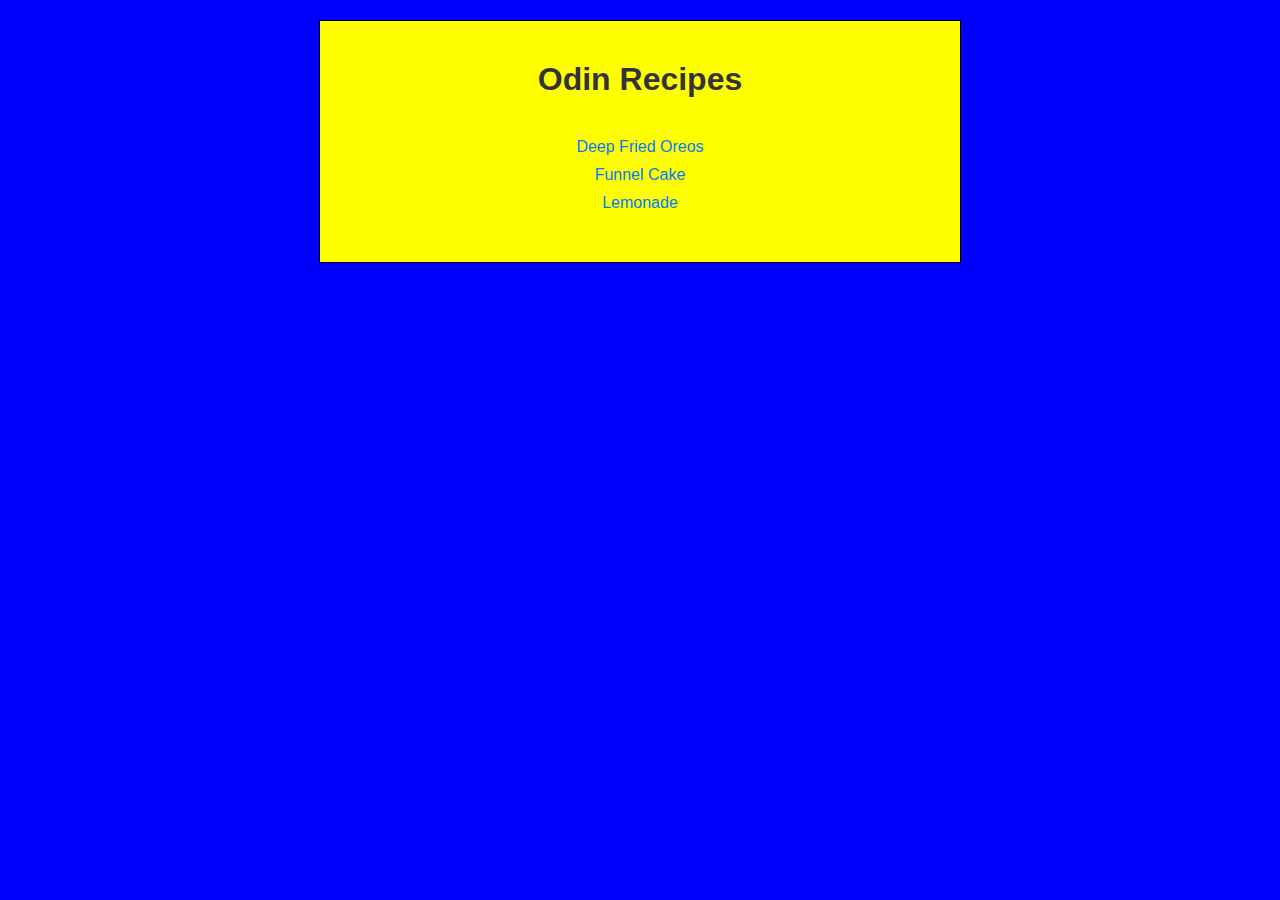
<file: index.html>
<!DOCTYPE html>
<html lang="en">
    <head>
        <meta charset="utf-8">
        <link rel="stylesheet" href="style.css">
        <title>Odin Recipes</title>
    </head>
    <body>
        <div class="container">
            <h1>Odin Recipes</h1>
            <ul>
                <li><a href="recipes/deep-fried-oreos.html">Deep Fried Oreos</a></li>
                <li><a href="recipes/funnel-cake.html">Funnel Cake</a></li>
                <li><a href="recipes/lemonade.html">Lemonade</a></li>
            </ul>
        </div>
    </body>
</html>
</file>
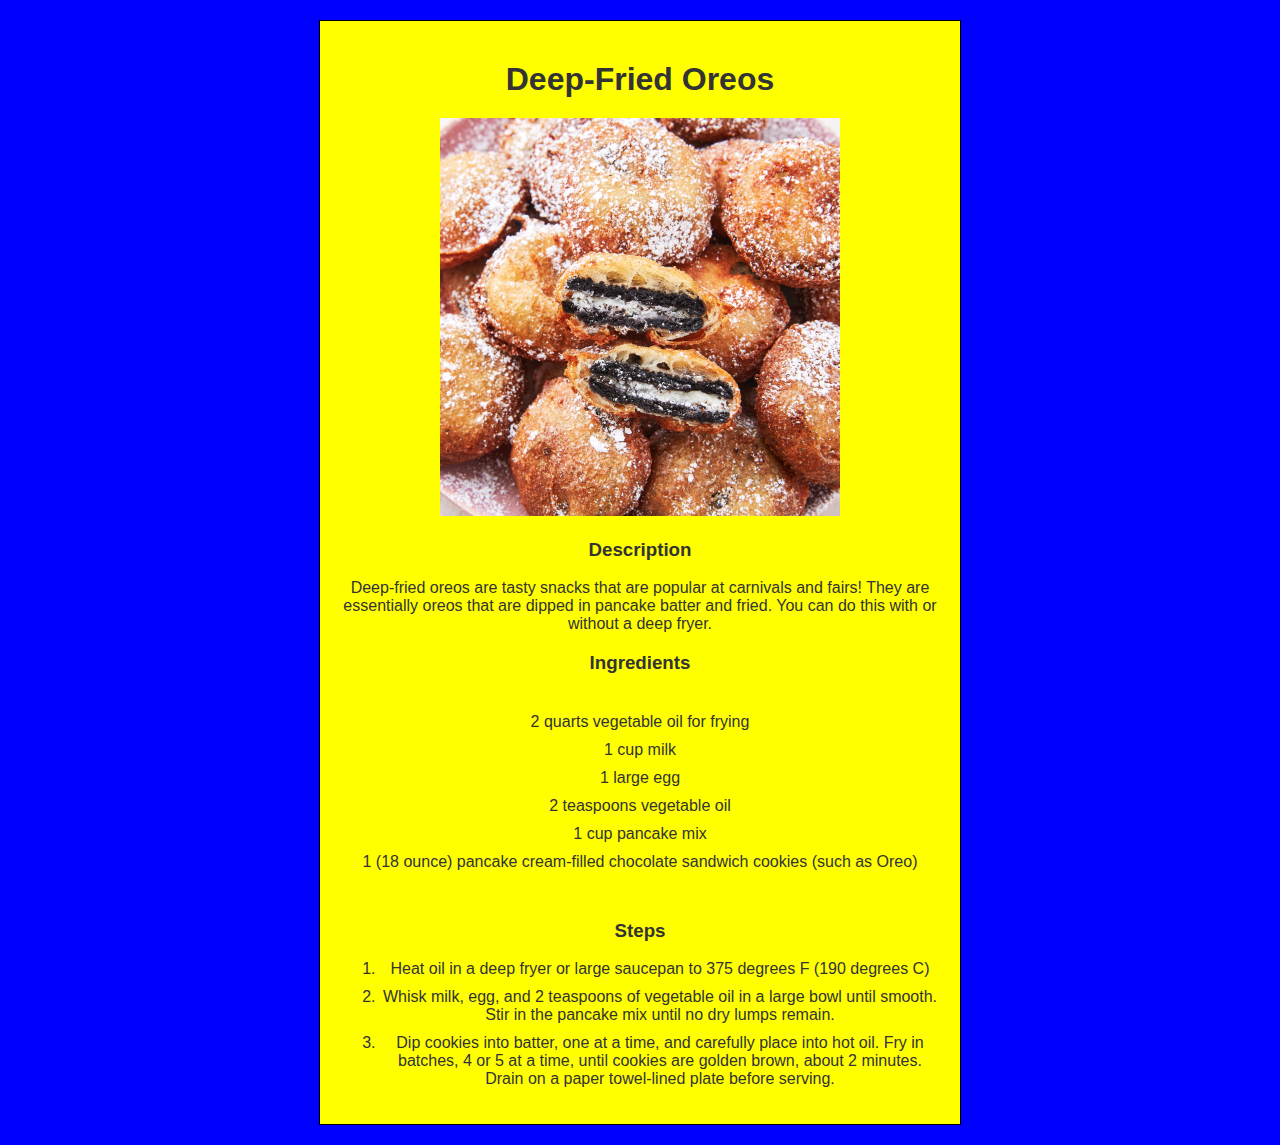
<file: recipes/deep-fried-oreos.html>
<!DOCTYPE html>
<html lang="en">
    <head>
        <meta charset="utf-8">
        <link rel="stylesheet" href="../style.css">
        <title>Odin Recipes</title>
    </head>
    <body>
        <div class="container">
            <h1>Deep-Fried Oreos</h1>
            <img src="../images/deep-fried-oreos.png">
            <h3>Description</h3>
            <p>Deep-fried oreos are tasty snacks that are popular at carnivals and fairs! They are essentially oreos that are dipped in pancake batter and fried. You can do this with or without a deep fryer.</p>
            <h3>Ingredients</h3>
            <ul>
                <li>2 quarts vegetable oil for frying</li>
                <li>1 cup milk</li>
                <li>1 large egg</li>
                <li>2 teaspoons vegetable oil</li>
                <li>1 cup pancake mix</li>
                <li>1 (18 ounce) pancake cream-filled chocolate sandwich cookies (such as Oreo)</li>
            </ul>
            <h3>Steps</h3>
            <ol>
                <li>Heat oil in a deep fryer or large saucepan to 375 degrees F (190 degrees C)</li>
                <li>Whisk milk, egg, and 2 teaspoons of vegetable oil in a large bowl until smooth. Stir in the pancake mix until no dry lumps remain.</li>
                <li>Dip cookies into batter, one at a time, and carefully place into hot oil. Fry in batches, 4 or 5 at a time, until cookies are golden brown, about 2 minutes. Drain on a paper towel-lined plate before serving.</li>
            </ol>
        </div>
    </body>
</html>
</file>
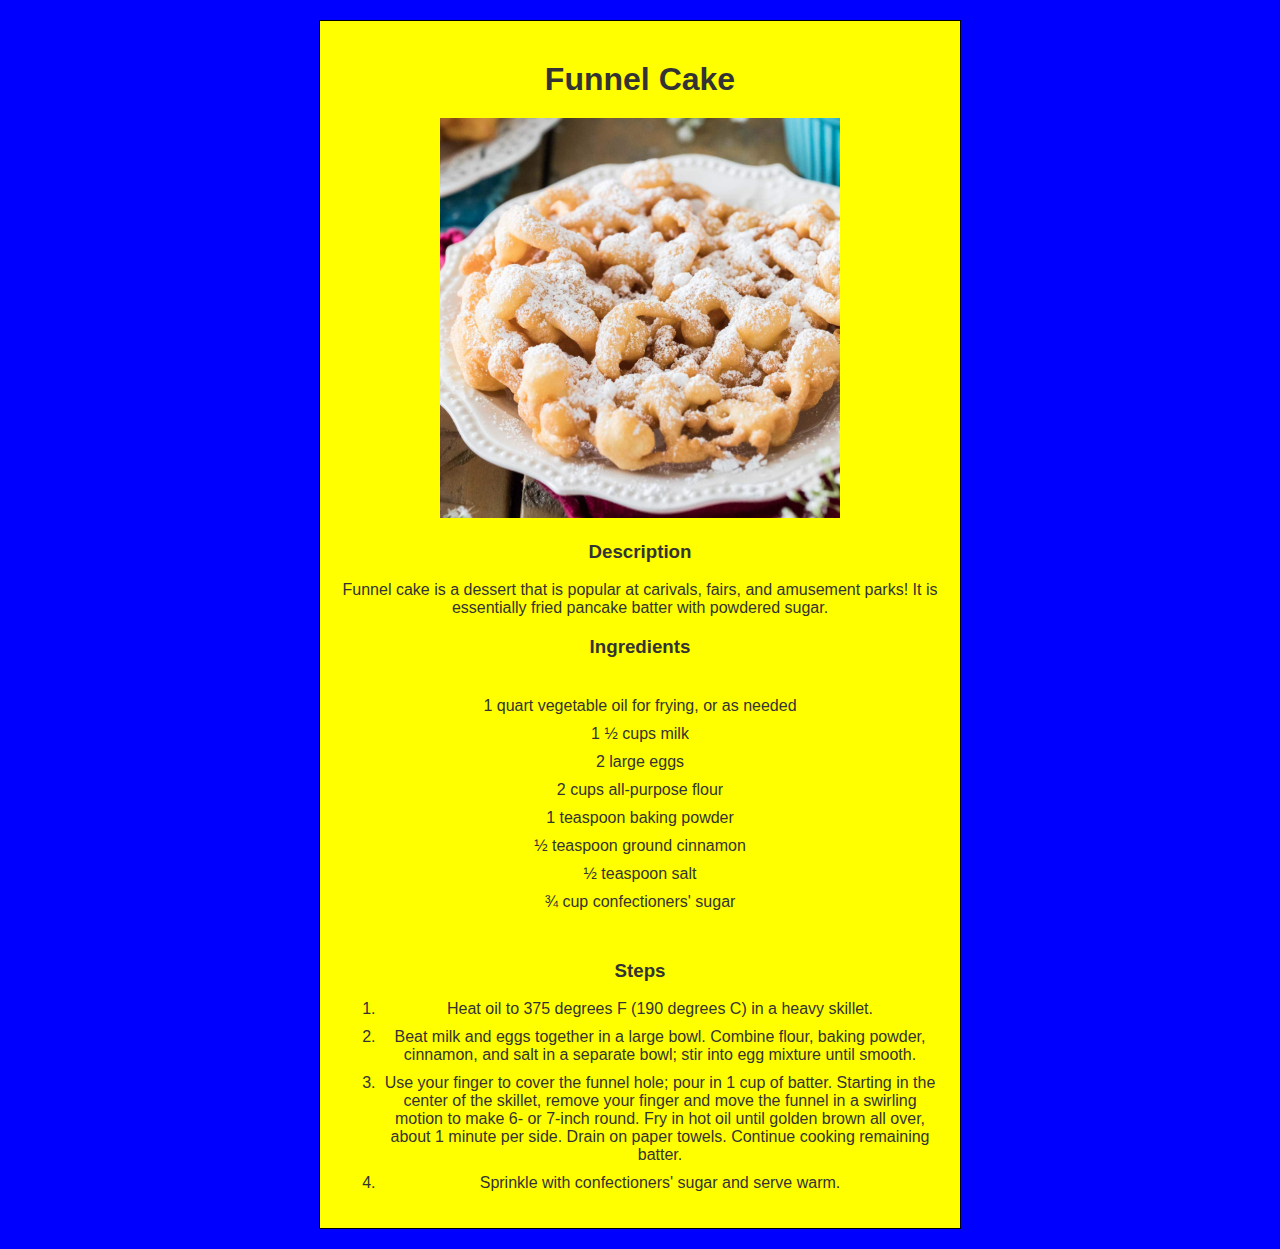
<file: recipes/funnel-cake.html>
<!DOCTYPE html>
<html lang="en">
    <head>
        <meta charset="utf-8">
        <link rel="stylesheet" href="../style.css">
        <title>Odin Recipes</title>
    </head>
    <body>
        <div class="container">
            <h1>Funnel Cake</h1>
            <img src="../images/funnel-cake.jpg">
            <h3>Description</h3>
            <p>Funnel cake is a dessert that is popular at carivals, fairs, and amusement parks! It is essentially fried pancake batter with powdered sugar.</p>
            <h3>Ingredients</h3>
            <ul>
                <li>1 quart vegetable oil for frying, or as needed</li>
                <li>1 ½ cups milk</li>
                <li>2 large eggs</li>
                <li>2 cups all-purpose flour</li>
                <li>1 teaspoon baking powder</li>
                <li>½ teaspoon ground cinnamon</li>
                <li>½ teaspoon salt</li>
                <li>¾ cup confectioners' sugar</li>
            </ul>
            <h3>Steps</h3>
            <ol>
                <li>Heat oil to 375 degrees F (190 degrees C) in a heavy skillet.</li>
                <li>Beat milk and eggs together in a large bowl. Combine flour, baking powder, cinnamon, and salt in a separate bowl; stir into egg mixture until smooth.</li>
                <li>Use your finger to cover the funnel hole; pour in 1 cup of batter. Starting in the center of the skillet, remove your finger and move the funnel in a swirling motion to make 6- or 7-inch round. Fry in hot oil until golden brown all over, about 1 minute per side. Drain on paper towels. Continue cooking remaining batter.</li>
                <li>Sprinkle with confectioners' sugar and serve warm.</li>
            </ol>
        </div>
    </body>
</html>
</file>
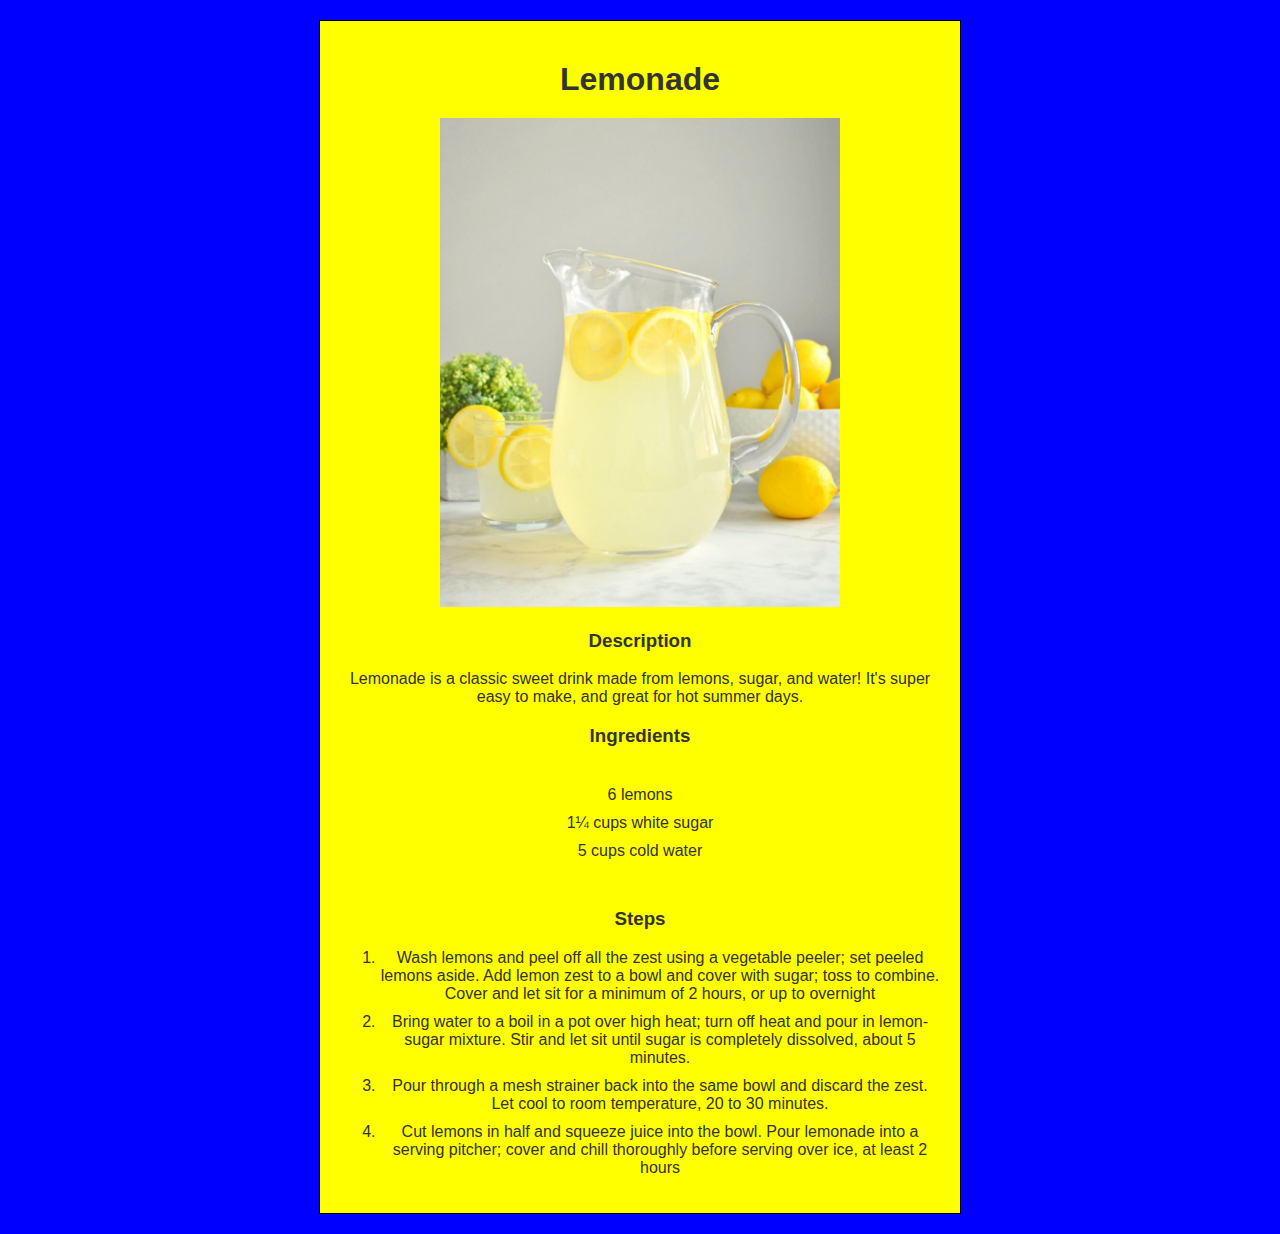
<file: recipes/lemonade.html>
<!DOCTYPE html>
<html lang="en">
    <head>
        <meta charset="utf-8">
        <link rel="stylesheet" href="../style.css">
        <title>Odin Recipes</title>
    </head>
    <body>
        <div class="container">
            <h1>Lemonade</h1>
            <img src="../images/lemonade.jpg">
            <h3>Description</h3>
            <p>Lemonade is a classic sweet drink made from lemons, sugar, and water! It's super easy to make, and great for hot summer days.</p>
            <h3>Ingredients</h3>
            <ul>
                <li>6 lemons</li>
                <li>1¼ cups white sugar</li>
                <li>5 cups cold water</li>
            </ul>
            <h3>Steps</h3>
            <ol>
                <li>Wash lemons and peel off all the zest using a vegetable peeler; set peeled lemons aside. Add lemon zest to a bowl and cover with sugar; toss to combine. Cover and let sit for a minimum of 2 hours, or up to overnight</li>
                <li>Bring water to a boil in a pot over high heat; turn off heat and pour in lemon-sugar mixture. Stir and let sit until sugar is completely dissolved, about 5 minutes.</li>
                <li>Pour through a mesh strainer back into the same bowl and discard the zest. Let cool to room temperature, 20 to 30 minutes.</li>
                <li>Cut lemons in half and squeeze juice into the bowl. Pour lemonade into a serving pitcher; cover and chill thoroughly before serving over ice, at least 2 hours</li>
            </ol>
        </div>
    </body>
</html>
</file>
<file: style.css>
body {
    background-color: #0000ff;
}

.container {
    max-width: 600px;
    margin: 0 auto;
    border: 1px solid black;
    padding: 20px;
    background-color: #ffff00;
    margin-top: 20px;
    margin-bottom: 20px;
}

body, h1, ul, li {
    margin: 0;
    padding: 0;
    text-align: center;
}

body {
    font-family: Arial, sans-serif;
    color: #333;
}

h1 {
    padding: 20px;
}

ul {
    list-style-type: none;
    padding: 20px;
}

li {
    margin-bottom: 10px;
}

li a {
    text-decoration: none;
    color: #007bff;
}

li a:hover {
    text-decoration: underline;
}

img {
    max-width: 400px;
    height: auto;
}
</file>
